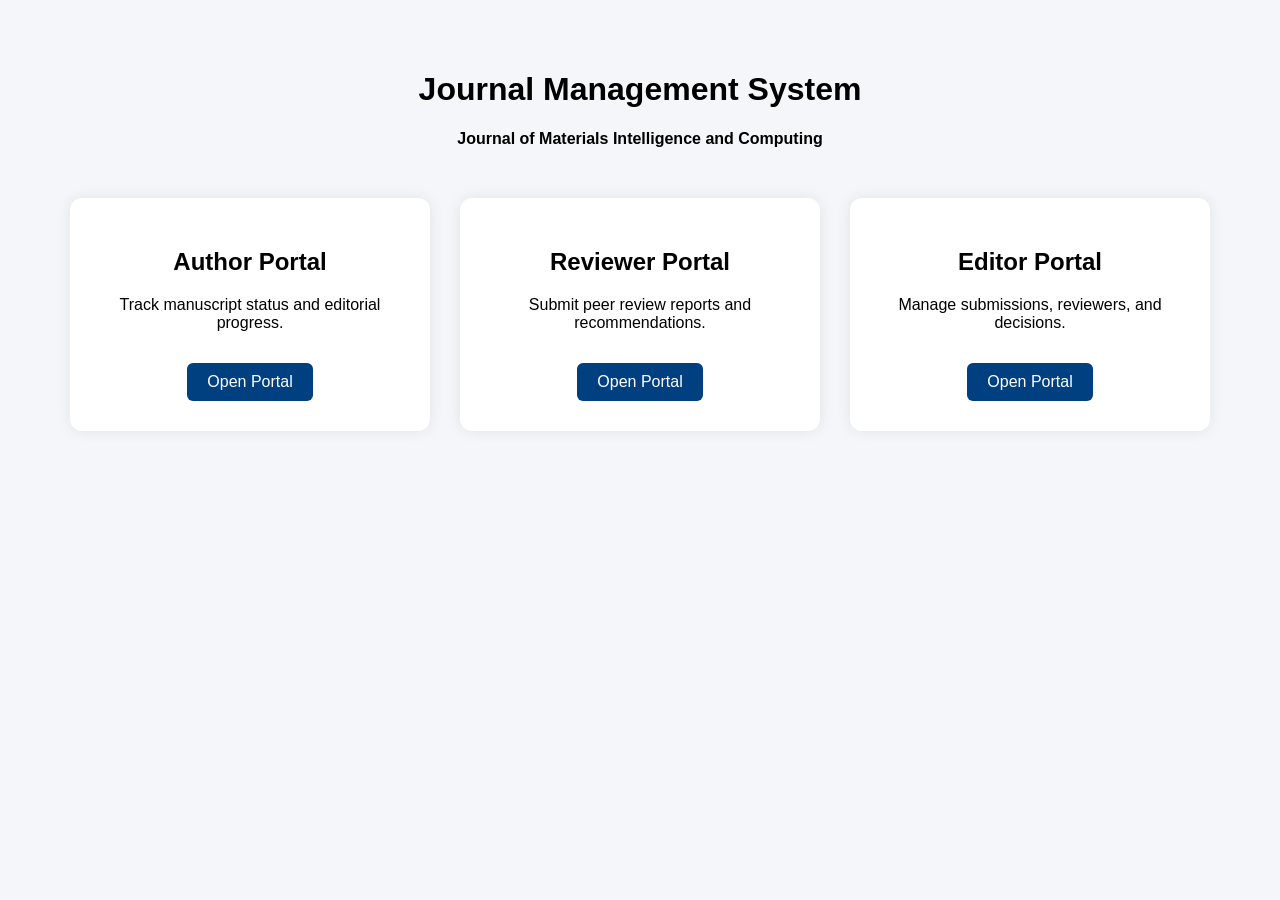
<file: index.html>
<!DOCTYPE html>

<html>
<head>
<meta charset="utf-8">
<meta name="viewport" content="width=device-width,initial-scale=1">
<title>JMIC Journal Management System</title>

<style>

body{
font-family:Arial,sans-serif;
background:#f4f6f9;
margin:0;
}

.container{
max-width:1200px;
margin:auto;
padding:50px;
}

.header{
text-align:center;
margin-bottom:50px;
}

.cards{
display:flex;
gap:30px;
flex-wrap:wrap;
justify-content:center;
}

.card{
background:white;
width:300px;
padding:30px;
border-radius:12px;
box-shadow:0 0 15px rgba(0,0,0,.08);
text-align:center;
}

.card a{
display:inline-block;
margin-top:15px;
padding:10px 20px;
background:#004080;
color:white;
text-decoration:none;
border-radius:6px;
}

</style>

</head>

<body>

<div class="container">

<div class="header">
<h1>Journal Management System</h1>
<p><b>Journal of Materials Intelligence and Computing</b></p>
</div>

<div class="cards">

<div class="card">
<h2>Author Portal</h2>
<p>Track manuscript status and editorial progress.</p>
<a href="author/">Open Portal</a>
</div>

<div class="card">
<h2>Reviewer Portal</h2>
<p>Submit peer review reports and recommendations.</p>
<a href="reviewer/">Open Portal</a>
</div>

<div class="card">
<h2>Editor Portal</h2>
<p>Manage submissions, reviewers, and decisions.</p>
<a href="editor/">Open Portal</a>
</div>

</div>

</div>

</body>
</html>
</file>
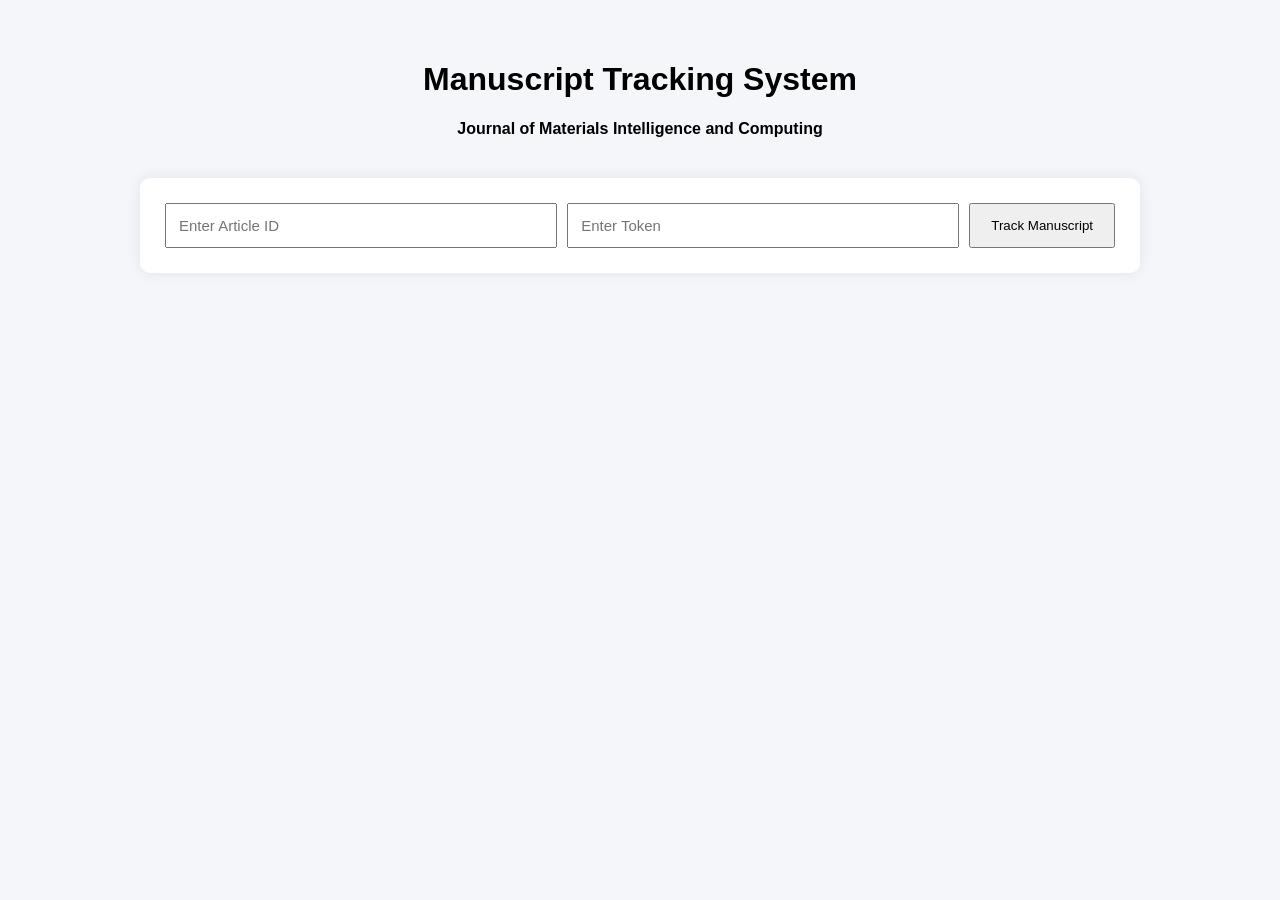
<file: author/index.html>
<!DOCTYPE html>
<html lang="en">
<head>
<meta charset="UTF-8">
<meta name="viewport" content="width=device-width, initial-scale=1.0">
<title>Track Manuscript | Journal of Materials Intelligence and Computing</title>

<link rel="stylesheet" href="style.css">

</head>

<body>

<div class="container">

<div class="header">

<h1>Manuscript Tracking System</h1>

<p>
<b>Journal of Materials Intelligence and Computing</b>
</p>

</div>

<div class="search-card">

<input
type="text"
id="articleID"
placeholder="Enter Article ID">

<input
type="text"
id="tracking_token"
placeholder="Enter Token">

<button onclick="searchArticle()">
Track Manuscript
</button>

</div>

<div id="result"></div>

</div>

<script src="app.js"></script>

</body>
</html>
</file>
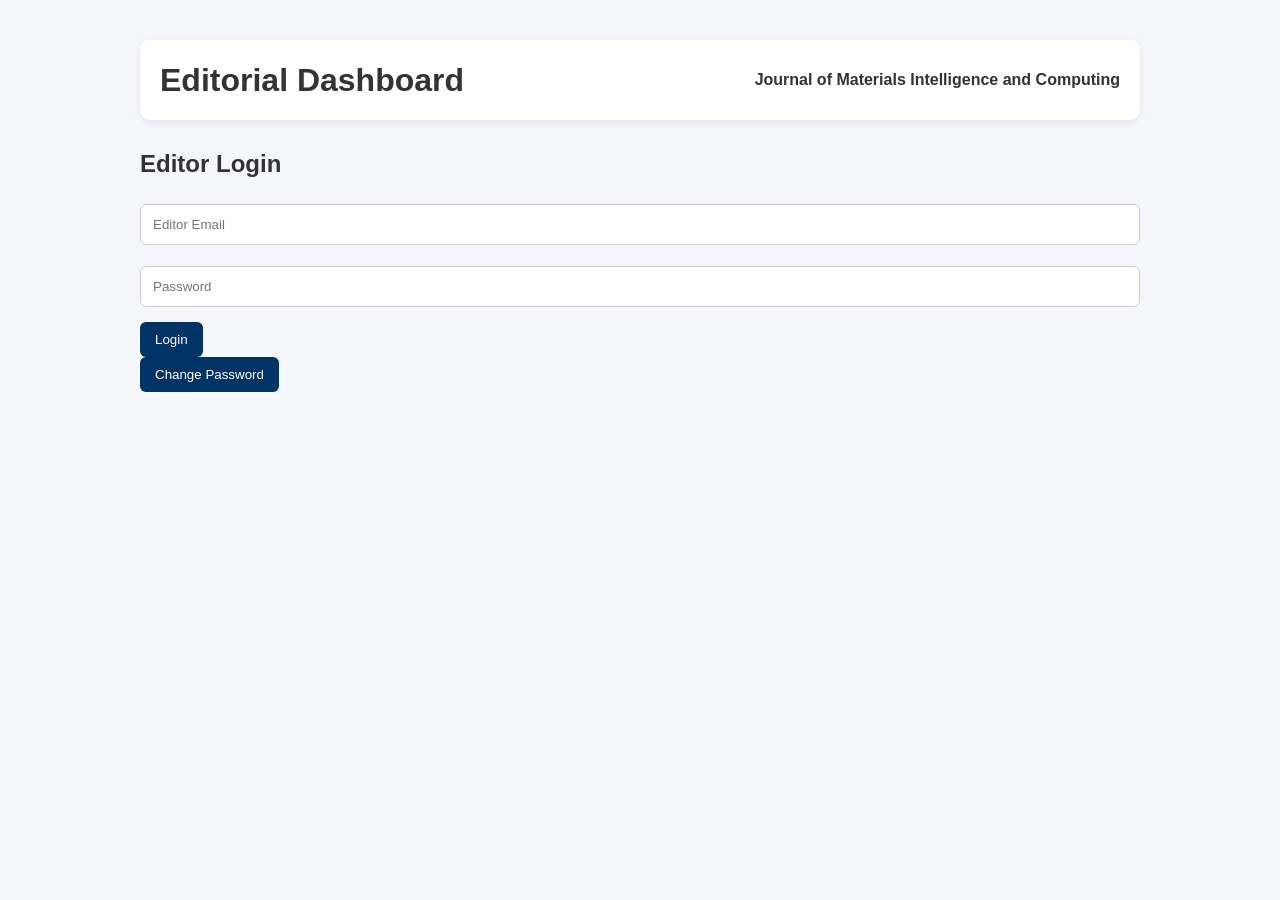
<file: editor/index.html>
<!DOCTYPE html>
<html lang="en">

<head>

<meta charset="UTF-8">

<meta name="viewport"
content="width=device-width, initial-scale=1.0">

<title>JMIC Editorial Dashboard</title>

<link rel="stylesheet" href="../style.css">

</head>

<body>

<div class="container">

<div id="dashboardHeader"
class="dashboard-header">
<h1>Editorial Dashboard</h1>
<p><b>Journal of Materials Intelligence and Computing</b></p>
</div>

<div id="loginSection">

<h2>Editor Login</h2>

<input
type="email"
id="email"
placeholder="Editor Email">

<input
type="password"
id="password"
placeholder="Password">

<button onclick="login()">
Login
</button>

<div>

        <button onclick="openPasswordPage()">
        Change Password
        </button>

    </div>
</div>

<div id="dashboard"
style="display:none;">

<div class="stats">

<div class="card">
<h3 id="submittedCount">0</h3>
<p>Total Manuscripts</p>
</div>

<div class="card">
<h3 id="underReviewCount">0</h3>
<p>Under Review</p>
</div>

<div class="card">
<h3 id="acceptedCount">0</h3>
<p>Accept</p>
</div>

<div class="card">
<h3 id="rejectedCount">0</h3>
<p>Reject</p>
</div>

</div>

<h2>Manuscripts</h2>

<table id="manuscriptTable">

<thead>

<tr>

<th>Article ID</th>

<th>Title</th>

<th>Status</th>

<th>Submission Date</th>

<th>Action</th>

</tr>

</thead>

<tbody></tbody>

</table>

<br>

<div style="text-align:center;">

<button onclick="logout()">
Logout
</button>

</div>

</div>

</div>

</div>

<script src="editor.js"></script>

</body>
</html>
</file>
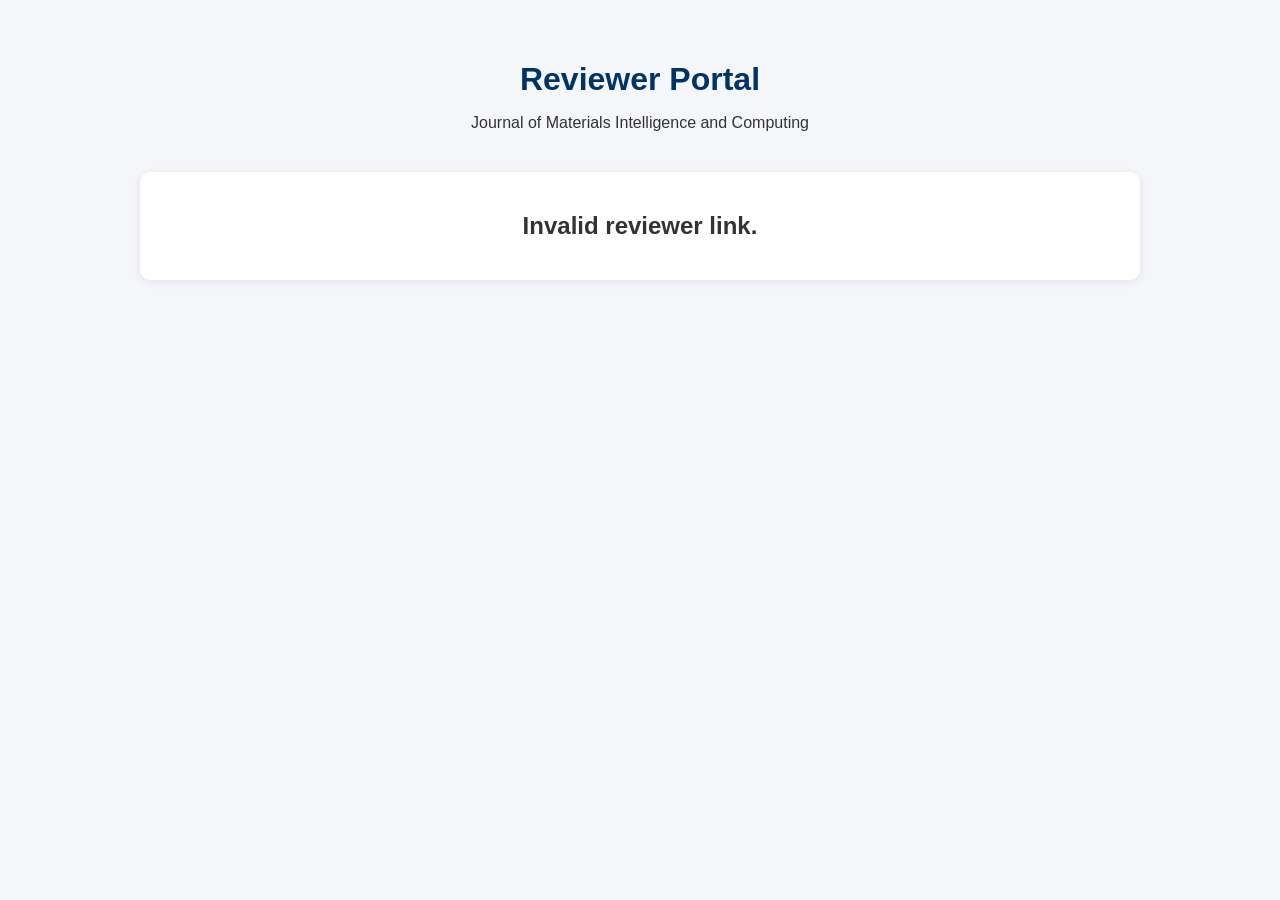
<file: reviewer/index.html>
<!DOCTYPE html>
<html>
<head>
<meta charset="UTF-8">
<meta name="viewport" content="width=device-width, initial-scale=1">
<title>Reviewer Portal</title>

<link rel="stylesheet" href="../style.css">
</head>

<body>

<div class="container">

<div class="header">
<h1>Reviewer Portal</h1>
<p>Journal of Materials Intelligence and Computing</p>
</div>

<div id="app" class="card">
Loading assignment...
</div>

</div>

<script src="reviewer.js"></script>

</body>
</html>
</file>
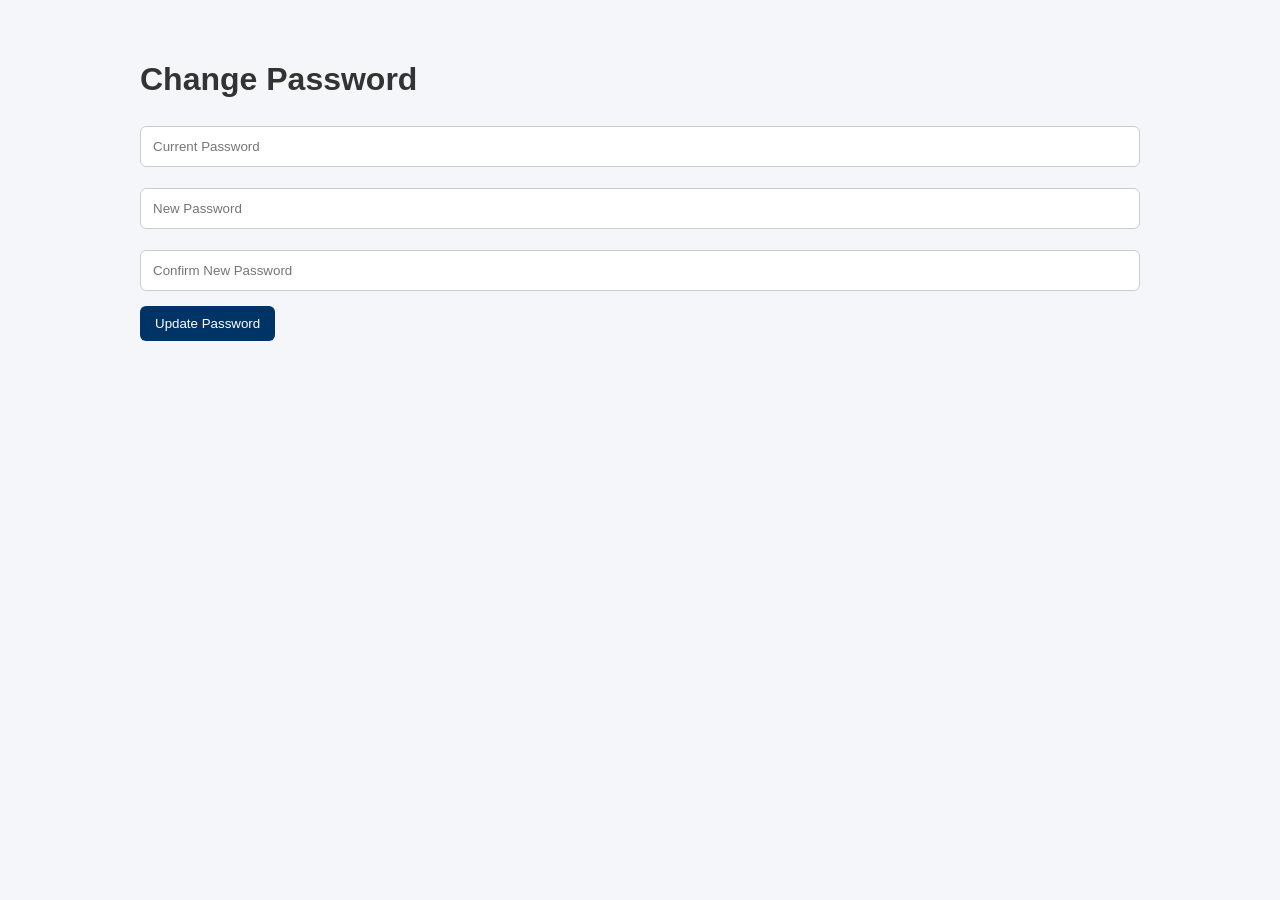
<file: editor/change-password.html>
<!DOCTYPE html>
<html>

<head>

<meta charset="UTF-8">

<title>Change Password</title>

<link rel="stylesheet"
href="../style.css">

</head>

<body>

<div class="container">

<h1>Change Password</h1>

<input
type="password"
id="currentPassword"
placeholder="Current Password">

<input
type="password"
id="newPassword"
placeholder="New Password">

<input
type="password"
id="confirmPassword"
placeholder="Confirm New Password">

<button onclick="changePassword()">
Update Password
</button>

<div id="message"></div>

</div>

<script src="change-password.js"></script>

</body>

</html>
</file>
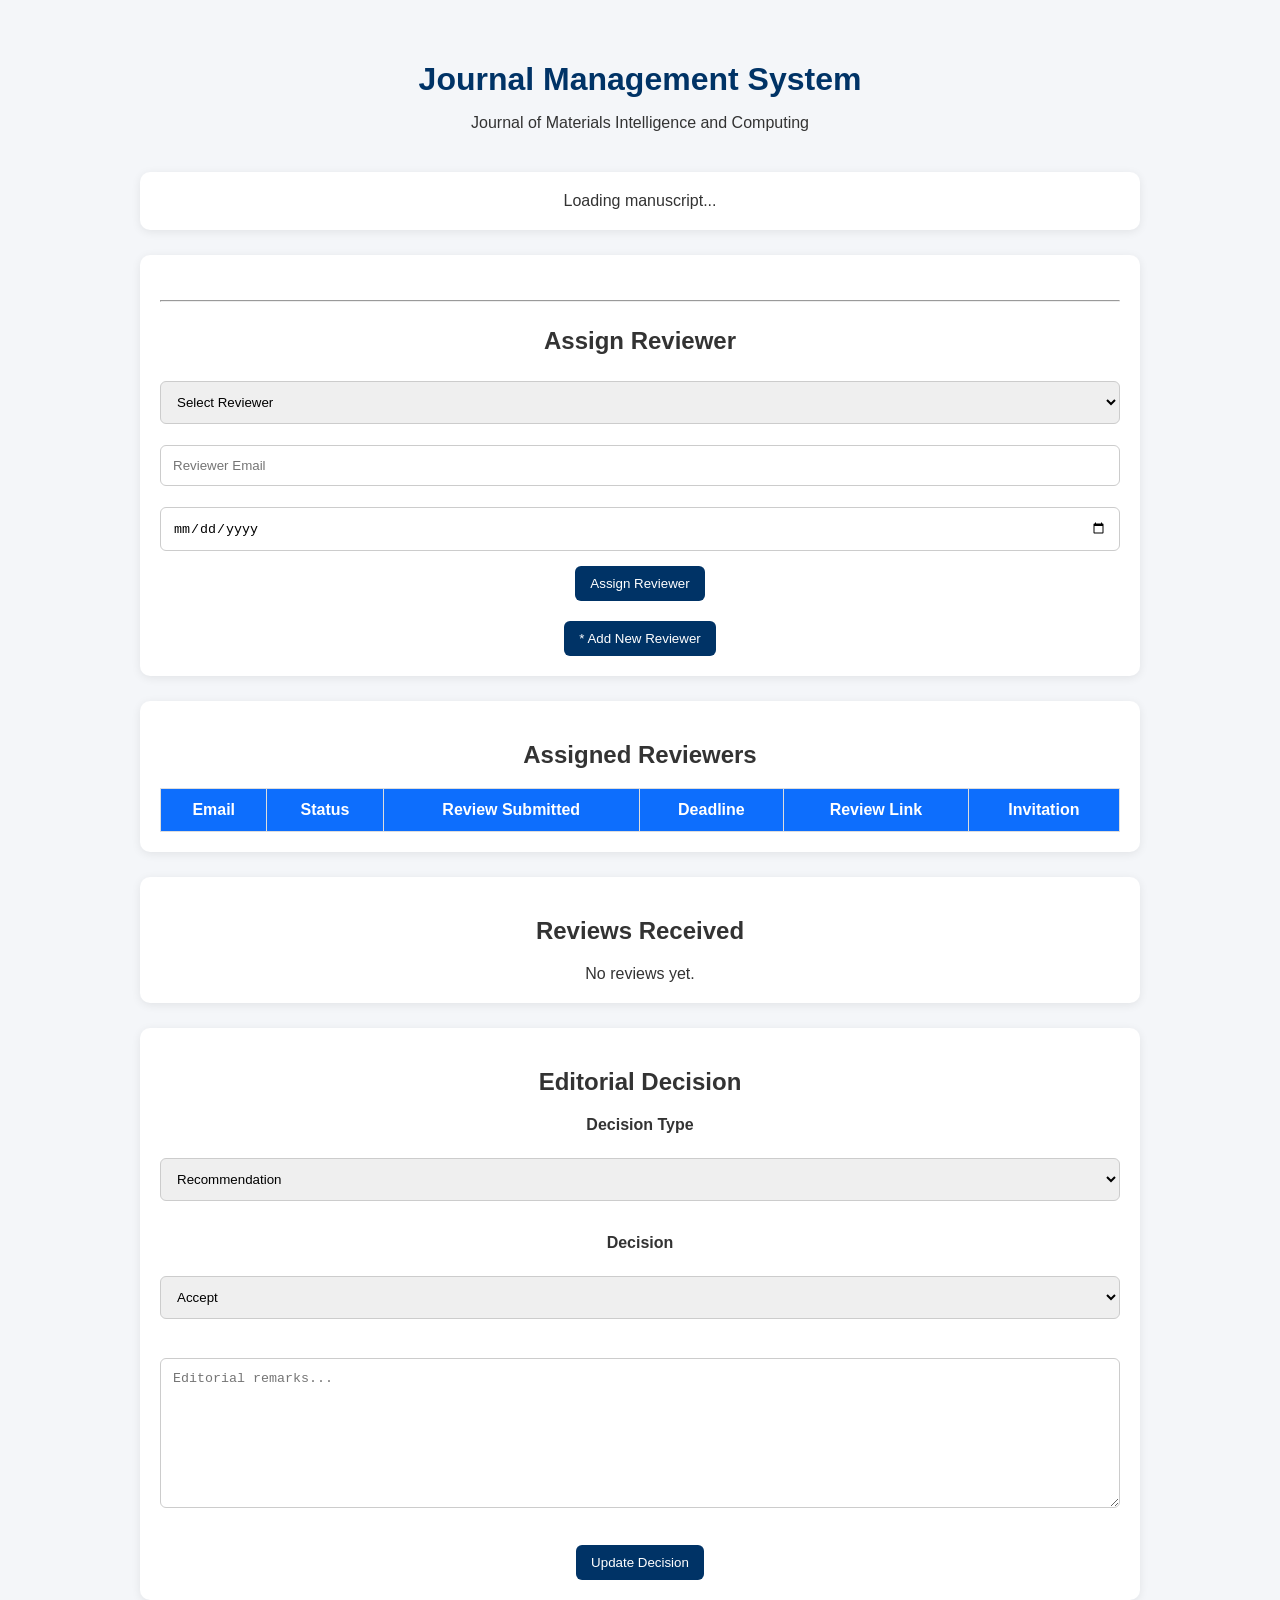
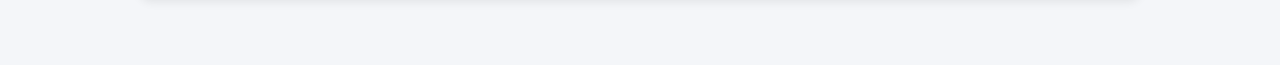
<file: editor/manuscript.html>
<!DOCTYPE html>

<html lang="en">

<head>

<meta charset="UTF-8">

<meta
name="viewport"
content="width=device-width, initial-scale=1.0">

<title>Manuscript Management</title>

<link
rel="stylesheet"
href="../style.css">

</head>

<body>

<div class="container">

<!-- ==========================
MANUSCRIPT INFORMATION
========================== -->

<div class="header">

<h1>
Journal Management System
</h1>

<p>
Journal of Materials Intelligence and Computing
</p>

</div>

<div
id="manuscriptInfo"
class="card">

Loading manuscript...

</div>

<!-- ==========================
EDITOR AND REVIEWER ASSIGNMENT
========================== -->

<div class="card">

<!-- ==========================
ASSIGN EDITOR
========================== -->

<h2 id="assignEditorTitle">

Assign Editor

</h2>

<select id="editorSelect">

<option value="">
Select Editor
</option>

</select>

<button
id="assignEditorButton"
onclick="assignEditor()">

Assign Editor

</button>

<div id="currentEditor"></div>

<hr style="margin:25px 0;">

<!-- ==========================
ASSIGN REVIEWER
========================== -->

<h2>

Assign Reviewer

</h2>

<select
id="reviewerSelect"
onchange="selectReviewer()">

<option value="">
Select Reviewer
</option>

</select>

<div
id="reviewerInfo"
class="card"
style="
margin-top:10px;
padding:10px;
display:none;
">

</div>

<input
type="email"
id="reviewerEmail"
placeholder="Reviewer Email"
readonly>

<input
type="date"
id="reviewDeadline">

<button
onclick="assignReviewer()">

Assign Reviewer

</button>

<!-- ==========================
ADD NEW REVIEWER
========================== -->

<div
style="margin-top:20px;">

<button
type="button"
onclick="showAddReviewerForm()">

* Add New Reviewer

</button>

</div>

<div
id="addReviewerForm"
class="card"
style="
display:none;
margin-top:15px;
padding:15px;
background:#f8f8f8;
">

<h3>

Add New Reviewer

</h3>

<input
type="text"
id="newReviewerName"
placeholder="Reviewer Name">

<br><br>

<input
type="email"
id="newReviewerEmail"
placeholder="Reviewer Email">

<br><br>

<input
type="text"
id="newReviewerAffiliation"
placeholder="Affiliation">

<br><br>

<input
type="text"
id="newReviewerExpertise"
placeholder="Expertise">

<br><br>

<button
type="button"
onclick="addNewReviewer()">

Save Reviewer

</button>

<button
type="button"
onclick="hideAddReviewerForm()">

Cancel

</button>

</div>

</div>

<!-- ==========================
ASSIGNED REVIEWERS
========================== -->

<div class="card">

<h2>

Assigned Reviewers

</h2>

<table id="reviewerTable">

<thead>

<tr>

<th>
Email
</th>

<th>
Status
</th>

<th>
Review Submitted
</th>

<th>
Deadline
</th>

<th>
Review Link
</th>

<th>
Invitation
</th>

</tr>

</thead>

<tbody>

</tbody>

</table>

</div>

<!-- ==========================
REVIEWS RECEIVED
========================== -->

<div class="card">

<h2>

Reviews Received

</h2>

<div id="reviewsContainer">

No reviews yet.

</div>

</div>

<!-- ==========================
EDITORIAL DECISION
========================== -->

<div class="card">

<h2>

Editorial Decision

</h2>

<label>

<b>
Decision Type
</b>

</label>

<br><br>

<select id="decisionType">

<option value="Recommendation">

Recommendation

</option>

<option value="Final">

Final Decision

</option>

</select>

<br><br>

<label>

<b>
Decision
</b>

</label>

<br><br>

<select id="decision">

<option>
Accept
</option>

<option>
Minor Revision
</option>

<option>
Major Revision
</option>

<option>
Reject
</option>

</select>

<br><br>

<textarea
id="decisionRemarks"
rows="5"
placeholder="Editorial remarks...">
</textarea>

<br><br>

<button
onclick="updateDecision()">

Update Decision

</button>

</div>

<!-- ==========================
JAVASCRIPT
========================== -->

<script src="manuscript.js"></script>

</body>

</html>
</file>
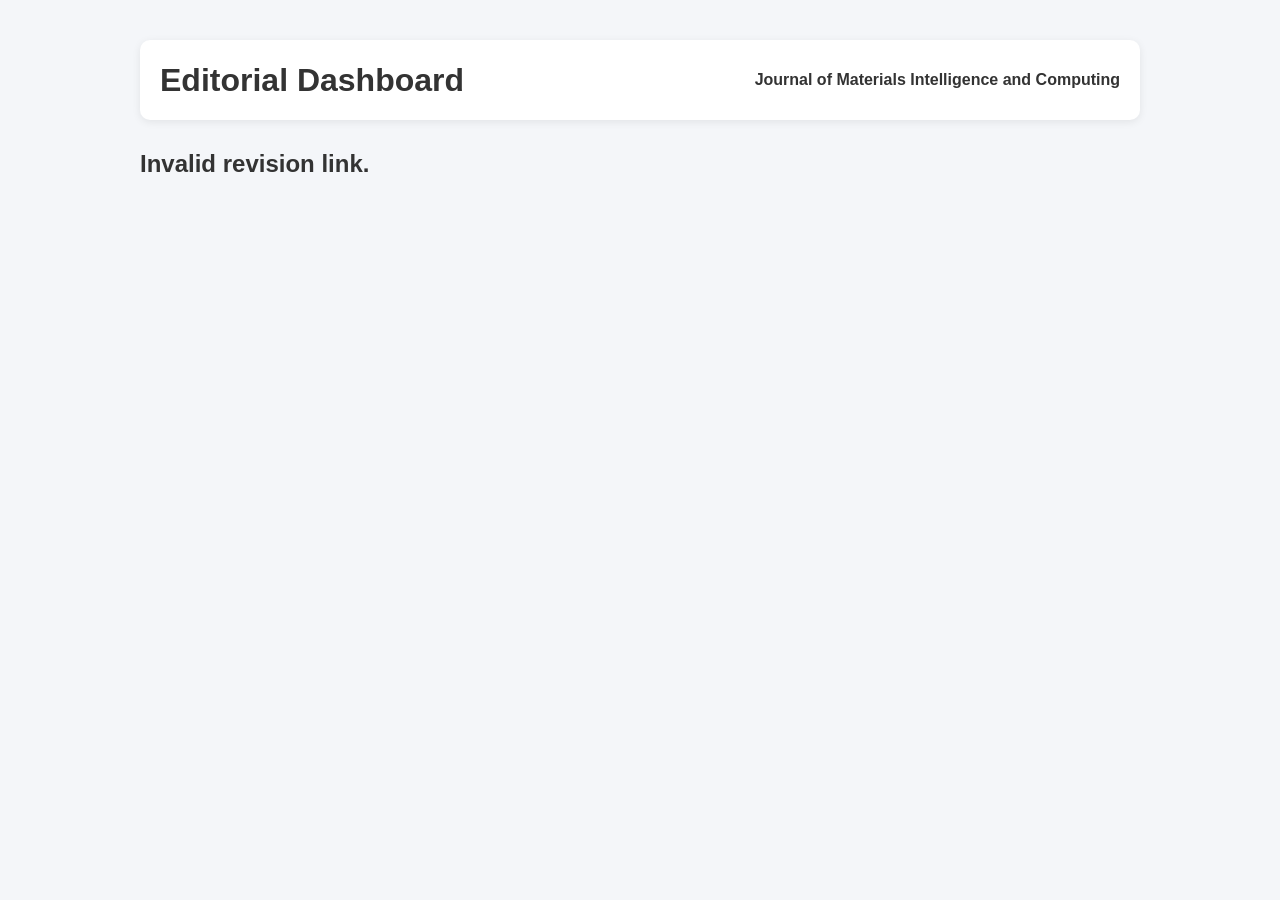
<file: editor/revision.html>
<!DOCTYPE html>
<html>

<head>

<meta charset="UTF-8">

<meta
name="viewport"
content="width=device-width, initial-scale=1.0">

<title>Revision Submission</title>

<link
rel="stylesheet"
href="../style.css">

</head>

<body>

<div class="container">

<div id="dashboardHeader"
class="dashboard-header">
<h1>Editorial Dashboard</h1>
<p><b>Journal of Materials Intelligence and Computing</b></p>
</div>

<div id="app">

<h2>Loading...</h2>

</div>

<script src="revision.js"></script>

</body>

</html>
</file>
<file: author/style.css>
body{
font-family:Arial, sans-serif;
background:#f4f6f9;
margin:0;
padding:0;
}

.container{
max-width:1000px;
margin:auto;
padding:40px;
}

.header{
text-align:center;
margin-bottom:40px;
}

.search-card{
background:white;
padding:25px;
border-radius:10px;
box-shadow:0 0 15px rgba(0,0,0,.08);
display:flex;
gap:10px;
flex-wrap:wrap;
}

.search-card input{
flex:1;
padding:12px;
font-size:15px;
}

.search-card button{
padding:12px 20px;
cursor:pointer;
}

.card{
background:white;
padding:25px;
margin-top:30px;
border-radius:10px;
box-shadow:0 0 15px rgba(0,0,0,.08);
}

.timeline-item{
padding:10px;
margin-bottom:10px;
border-left:4px solid #004080;
background:#f8f8f8;
}
</file>
<file: style.css>
body{
font-family: Arial, Helvetica, sans-serif;
background:#f4f6f9;
margin:0;
padding:0;
color:#333;
}

.container{
max-width:1000px;
margin:auto;
padding:40px 20px;
}

.header{
text-align:center;
margin-bottom:40px;
}

.header h1{
color:#003366;
margin-bottom:10px;
}

.card{
background:#fff;
border-radius:12px;
padding:25px;
box-shadow:0 0 15px rgba(0,0,0,.08);
margin-bottom:25px;
}

.portal-grid{
display:flex;
gap:25px;
flex-wrap:wrap;
justify-content:center;
}

.portal-card{
width:280px;
background:#fff;
border-radius:12px;
padding:25px;
text-align:center;
box-shadow:0 0 15px rgba(0,0,0,.08);
}

.portal-card a{
display:inline-block;
margin-top:15px;
padding:10px 18px;
background:#003366;
color:white;
text-decoration:none;
border-radius:6px;
}

input,
select,
textarea{
width:100%;
padding:12px;
margin-top:6px;
margin-bottom:15px;
border:1px solid #ccc;
border-radius:6px;
box-sizing:border-box;
}

textarea{
min-height:150px;
}

button{
background:#003366;
color:white;
border:none;
padding:12px 20px;
border-radius:6px;
cursor:pointer;
}

button:hover

.success{
color:green;
font-weight:bold;
}

.error{
color:red;
font-weight:bold;
}

.manuscript-info{
background:#f9fafc;
border-left:4px solid #003366;
padding:15px;
margin-bottom:20px;
}

.review-section{
margin-top:25px;
}

.pdf-btn{
display:inline-block;
padding:10px 15px;
margin-right:10px;
background:#003366;
color:white;
text-decoration:none;
border-radius:6px;
font-weight:600;
}

.pdf-btn:hover{
background:#00509e;
}

.stats{

display:grid;

grid-template-columns:
repeat(auto-fit,minmax(180px,1fr));

gap:15px;

margin-bottom:30px;

}

.card{

background:#fff;

padding:20px;

border-radius:10px;

box-shadow:
0 2px 10px rgba(0,0,0,.08);

text-align:center;

}

table{

width:100%;

border-collapse:collapse;

background:#fff;

}

th,
td{

padding:12px;

border:1px solid #ddd;

}

th{

background:#0d6efd;

color:white;

}

button{

padding:10px 15px;

cursor:pointer;

}

.dashboard-header {

    display:flex;

    justify-content:space-between;

    align-items:center;

    margin-bottom:30px;

    padding:15px 20px;

    background:#ffffff;

    border-radius:10px;

    box-shadow:
    0 2px 8px rgba(0,0,0,.08);

}

.dashboard-header h1 {

    margin:0;

}
</file>
